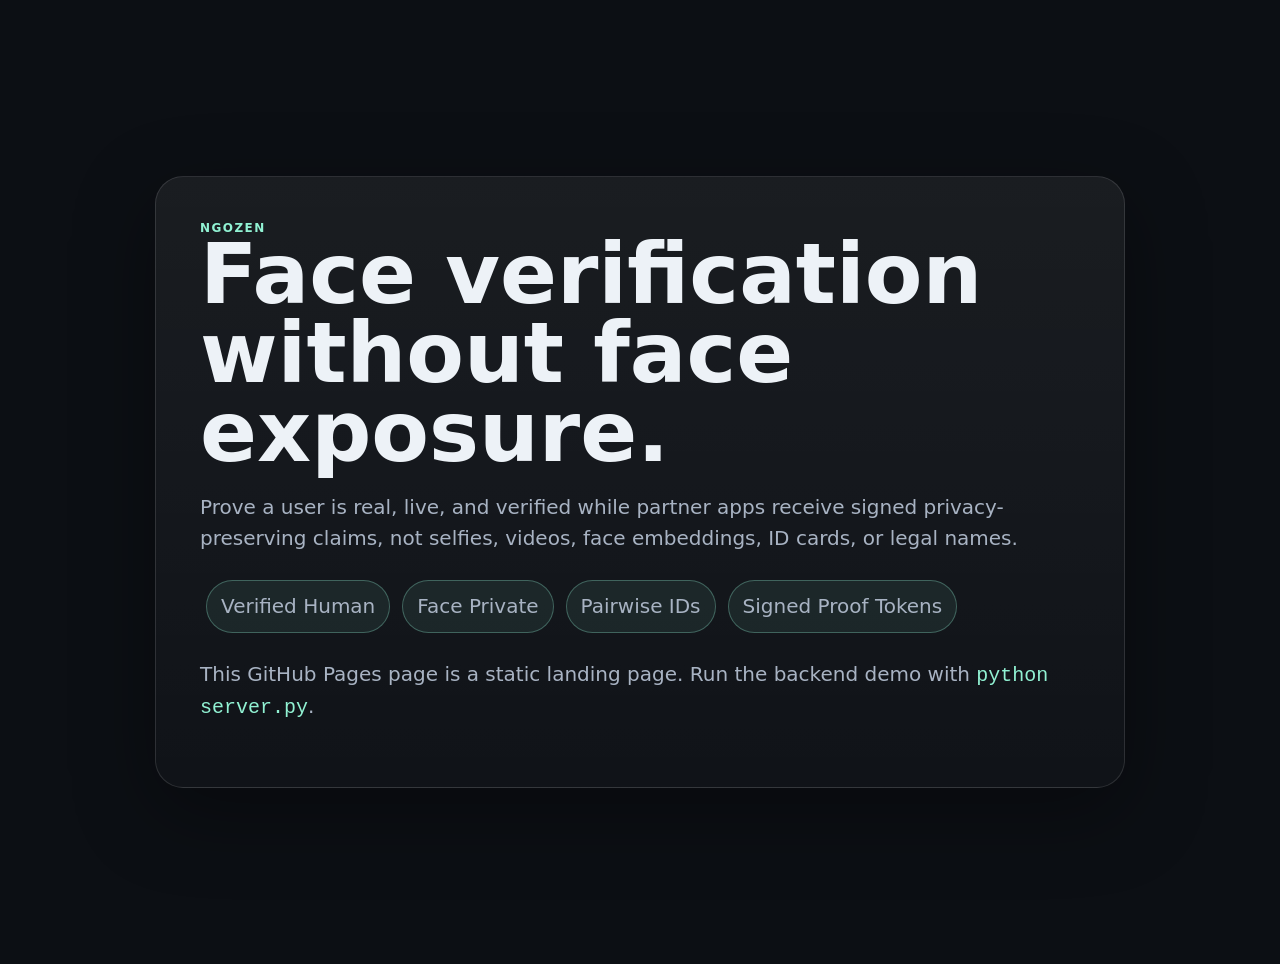
<file: docs/index.html>
<!doctype html>
<html lang="en">
<head>
  <meta charset="utf-8" />
  <meta name="viewport" content="width=device-width, initial-scale=1" />
  <title>Ngozen</title>
  <style>
    body{margin:0;background:#0c0f14;color:#edf2f7;font-family:Inter,system-ui,sans-serif;display:grid;min-height:100vh;place-items:center;padding:32px}
    main{max-width:880px;border:1px solid rgba(255,255,255,.12);border-radius:28px;padding:44px;background:linear-gradient(180deg,rgba(255,255,255,.06),rgba(255,255,255,.02));box-shadow:0 24px 80px rgba(0,0,0,.35)}
    h1{font-size:clamp(44px,7vw,84px);line-height:.94;margin:0 0 20px}p{color:#a8b3c3;font-size:20px;line-height:1.55}.tag{color:#91f2d3;font-weight:800;text-transform:uppercase;letter-spacing:.12em;font-size:12px}.pill{display:inline-block;border:1px solid rgba(145,242,211,.3);border-radius:999px;padding:10px 14px;margin:6px;background:rgba(145,242,211,.08)}code{color:#91f2d3}
  </style>
</head>
<body>
  <main>
    <div class="tag">Ngozen</div>
    <h1>Face verification without face exposure.</h1>
    <p>Prove a user is real, live, and verified while partner apps receive signed privacy-preserving claims, not selfies, videos, face embeddings, ID cards, or legal names.</p>
    <p><span class="pill">Verified Human</span><span class="pill">Face Private</span><span class="pill">Pairwise IDs</span><span class="pill">Signed Proof Tokens</span></p>
    <p>This GitHub Pages page is a static landing page. Run the backend demo with <code>python server.py</code>.</p>
  </main>
</body>
</html>
</file>
